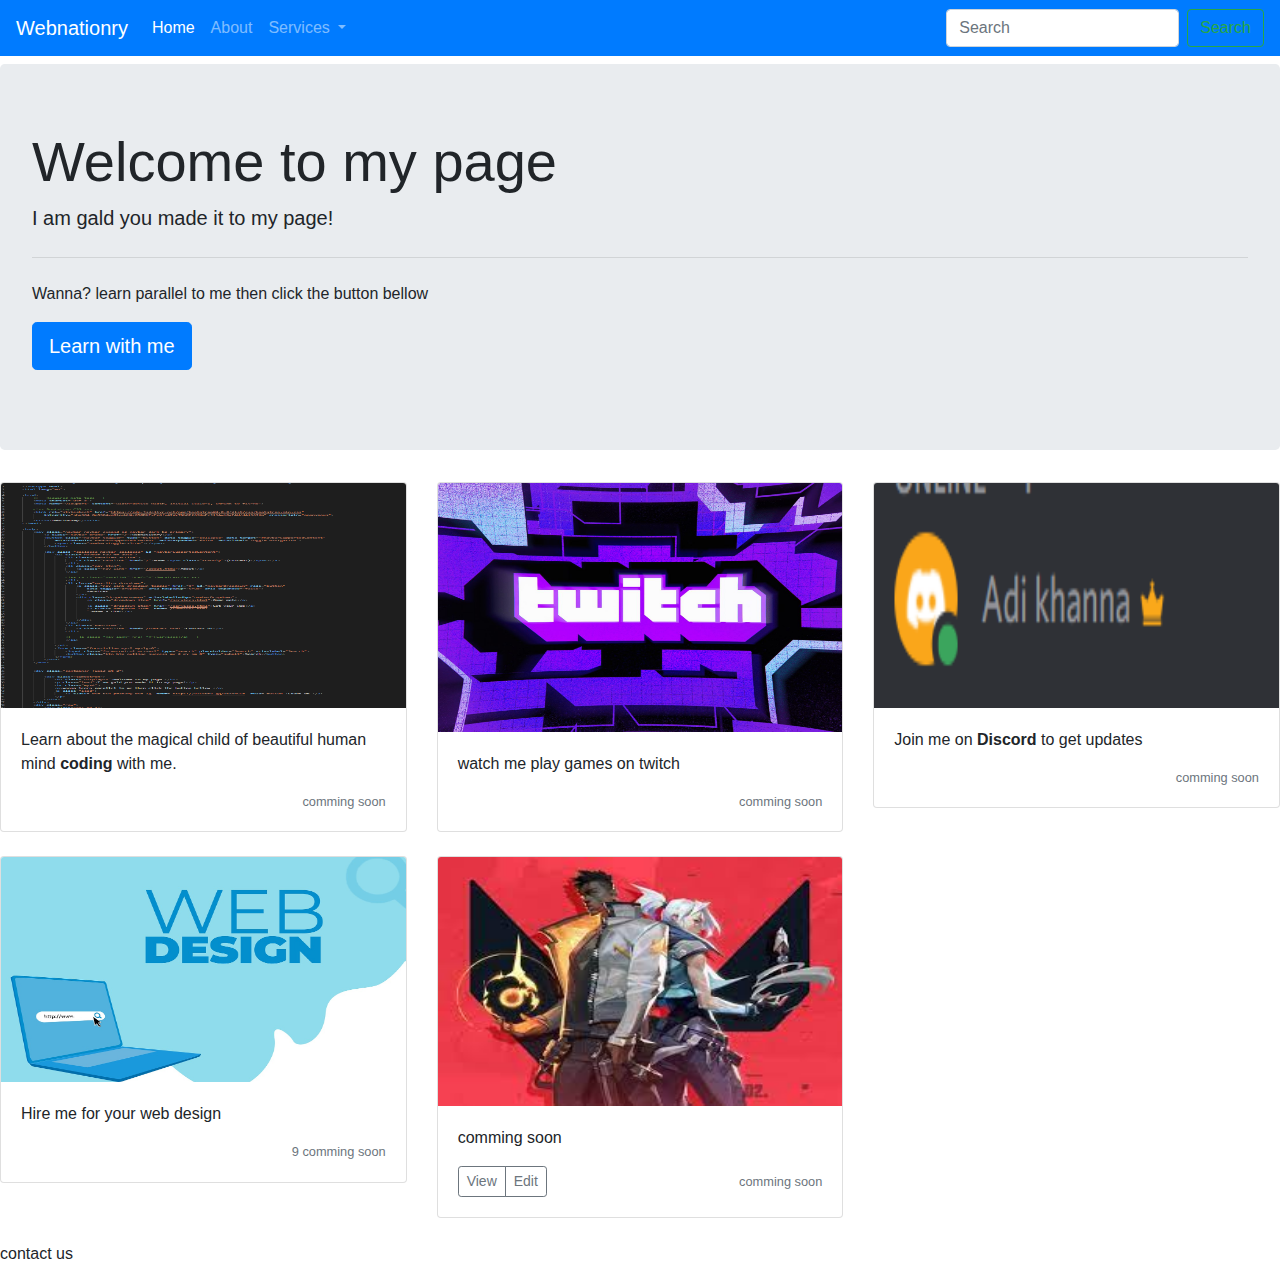
<file: index.html>
<!doctype html>
<html lang="en">

<head>
    <!-- Required meta tags -->
    <meta charset="utf-8">
    <meta name="viewport" content="width=device-width, initial-scale=1, shrink-to-fit=no">

    <!-- Bootstrap CSS -->
    <link rel="stylesheet" href="https://cdn.jsdelivr.net/npm/bootstrap@4.0.0/dist/css/bootstrap.min.css"
        integrity="sha384-Gn5384xqQ1aoWXA+058RXPxPg6fy4IWvTNh0E263XmFcJlSAwiGgFAW/dAiS6JXm" crossorigin="anonymous">

    <title>webtionary</title>
</head>

<body>
    <nav class="navbar navbar-expand-lg navbar-dark bg-primary">
        <a class="navbar-brand" href="/">Webnationry</a>
        <button class="navbar-toggler" type="button" data-toggle="collapse" data-target="#navbarSupportedContent"
            aria-controls="navbarSupportedContent" aria-expanded="false" aria-label="Toggle navigation">
            <span class="navbar-toggler-icon"></span>
        </button>

        <div class="collapse navbar-collapse" id="navbarSupportedContent">
            <ul class="navbar-nav mr-auto">
                <li class="nav-item active">
                    <a class="nav-link" href="/">Home <span class="sr-only">(current)</span></a>
                </li>
                <li class="nav-item">
                    <a class="nav-link" href="/about.html">About</a>
                </li>

                <!-- <a class="nav-link" href="#">Services</a> -->
                </li>
                <li class="nav-item dropdown">
                    <a class="nav-link dropdown-toggle" href="#" id="navbarDropdown" role="button"
                        data-toggle="dropdown" aria-haspopup="true" aria-expanded="false">
                        Services
                    </a>
                    <div class="dropdown-menu" aria-labelledby="navbarDropdown">
                        <a class="dropdown-item" href="/services.html">Game mate</a>

                        <a class="dropdown-item" href="/services.html">Get your web</a>
                        <a class="dropdown-item" href="/services.html
                        ">Have a chat</a>


                    </div>
                </li>
                <!-- <li class="nav-item">
                    <a class="nav-link" href="/contact.html">Contact us</a>
                </li> -->

                <!-- <a class="nav-link" href="#">Services</a> -->
                </li>

            </ul>
            <form class="form-inline my-2 my-lg-0">
                <input class="form-control mr-sm-2" type="search" placeholder="Search" aria-label="Search">
                <button class="btn btn-outline-success my-2 my-sm-0" type="submit">Search</button>
            </form>
        </div>
    </nav>
    <!-- <div class="alert alert-warning alert-dismissible fade show" role="alert">
        <strong>Holy guacamole!</strong> You should check in on some of those fields below.
        <button type="button" class="close" data-dismiss="alert" aria-label="Close">
          <span aria-hidden="true">&times;</span>
        </button>
      </div> -->

    <div class="container-fulid mt-2">

        <div class="jumbotron">
            <h1 class="display-4">Welcome to my page </h1>
            <p class="lead">I am gald you made it to my page!</p>
            <hr class="my-4">
            <p>Wanna? learn parallel to me then click the button bellow </p>
            <p class="lead">
                <a class="btn btn-primary btn-lg" href="https://discord.gg/UEA4hGG8" target="_blank" role="button">Learn with me</a>
            </p>
        </div>
    </div>
    <div class="row">
        <div class="col-md-4">
          <div class="card mb-4 box-shadow">
            <img class="card-img-top" data-src="holder.js/100px225?theme=thumb&amp;bg=55595c&amp;fg=eceeef&amp;text=Thumbnail" alt="Thumbnail [100%x225]" style="height: 225px; width: 100%; display: block;" src=" CODEING.png" data-holder-rendered="true">
            <div class="card-body">
              <p class="card-text"> Learn about the magical child of beautiful human mind <strong>coding</strong> with me. </p>
              <div class="d-flex justify-content-between align-items-center">
                <div class="btn-group">
                  <!-- <button type="button" class="btn btn-sm btn-outline-secondary">View</button> -->
                   
                </div>
                <small class="text-muted">comming soon</small>
              </div>
            </div>
          </div>
        </div>
        <div class="col-md-4">
          <div class="card mb-4 box-shadow">
            <img class="card-img-top" data-src="holder.js/100px225?theme=thumb&amp;bg=55595c&amp;fg=eceeef&amp;text=Thumbnail" alt="Thumbnail [100%x225]" src="twitch.jpg " width="892ptx" height="249ptx">
            <div class="card-body">
              <p class="card-text"> watch me play games on twitch</p>
              <div class="d-flex justify-content-between align-items-center">
                <div class="btn-group">
                  <!-- <button type="button" class="btn btn-sm btn-outline-secondary">View</button>
                  <button type="button" class="btn btn-sm btn-outline-secondary">Edit</button> -->
                </div>
                <small class="text-muted"> comming soon</small>
              </div>
            </div>
          </div>
        </div>
        <div class="col-md-4">
          <div class="card mb-4 box-shadow">
            <img class="card-img-top" data-src="holder.js/100px225?theme=thumb&amp;bg=55595c&amp;fg=eceeef&amp;text=Thumbnail" alt="Thumbnail [100%x225]" src="didcord.png " data-holder-rendered="true" style="height: 225px; width: 100%; display: block;">
            <div class="card-body">
              <p class="card-text"> Join me on <strong>Discord</strong> to get updates</p>
              <div class="d-flex justify-content-between align-items-center">
                <div class="btn-group">
                  <!-- <button type="button" class="btn btn-sm btn-outline-secondary">View</button>
                  <button type="button" class="btn btn-sm btn-outline-secondary">Edit</button> -->
                </div>
                <small class="text-muted">comming soon</small>
              </div>
            </div>
          </div>
        </div>

        <div class="col-md-4">
          <div class="card mb-4 box-shadow">
            <img class="card-img-top" data-src="holder.js/100px225?theme=thumb&amp;bg=55595c&amp;fg=eceeef&amp;text=Thumbnail" alt="Thumbnail [100%x225]" src="web-design-.jpg " data-holder-rendered="true" style="height: 225px; width: 100%; display: block;">
            <div class="card-body">
              <p class="card-text"> Hire me for your web design</p>
              <div class="d-flex justify-content-between align-items-center">
                <div class="btn-group">
                  <!-- <button type="button" class="btn btn-sm btn-outline-secondary">View</button>
                  <button type="button" class="btn btn-sm btn-outline-secondary">Edit</button> -->
                </div>
                <small class="text-muted">9 comming soon</small>
              </div>
            </div>
          </div>
        </div>
        <div class="col-md-4">
          <div class="card mb-4 box-shadow">
            <img class="card-img-top" data-src="holder.js/100px225?theme=thumb&amp;bg=55595c&amp;fg=eceeef&amp;text=Thumbnail" alt="Thumbnail [100%x225]" src=" game.jfif"  width="892ptx" height="249ptx">
            <div class="card-body">
              <p class="card-text"> comming soon</p>
              <div class="d-flex justify-content-between align-items-center">
                <div class="btn-group">
                  <button type="button" class="btn btn-sm btn-outline-secondary">View</button>
                  <button type="button" class="btn btn-sm btn-outline-secondary">Edit</button>
                </div>
                <small class="text-muted">comming soon</small>
              </div>
            </div>
          </div>
        </div>
          
      </div>
       


    <!-- Optional JavaScript -->
    <!-- jQuery first, then Popper.js, then Bootstrap JS -->
    <script src="https://code.jquery.com/jquery-3.2.1.slim.min.js"
        integrity="sha384-KJ3o2DKtIkvYIK3UENzmM7KCkRr/rE9/Qpg6aAZGJwFDMVNA/GpGFF93hXpG5KkN"
        crossorigin="anonymous"></script>
    <script src="https://cdn.jsdelivr.net/npm/popper.js@1.12.9/dist/umd/popper.min.js"
        integrity="sha384-ApNbgh9B+Y1QKtv3Rn7W3mgPxhU9K/ScQsAP7hUibX39j7fakFPskvXusvfa0b4Q"
        crossorigin="anonymous"></script>
    <script src="https://cdn.jsdelivr.net/npm/bootstrap@4.0.0/dist/js/bootstrap.min.js"
        integrity="sha384-JZR6Spejh4U02d8jOt6vLEHfe/JQGiRRSQQxSfFWpi1MquVdAyjUar5+76PVCmYl"
        crossorigin="anonymous"></script>
        <div class="justify centre"> <a href="http://https://discord.gg/UEA4hGG8"></a> contact us</div>
</body>


</html>
</file>
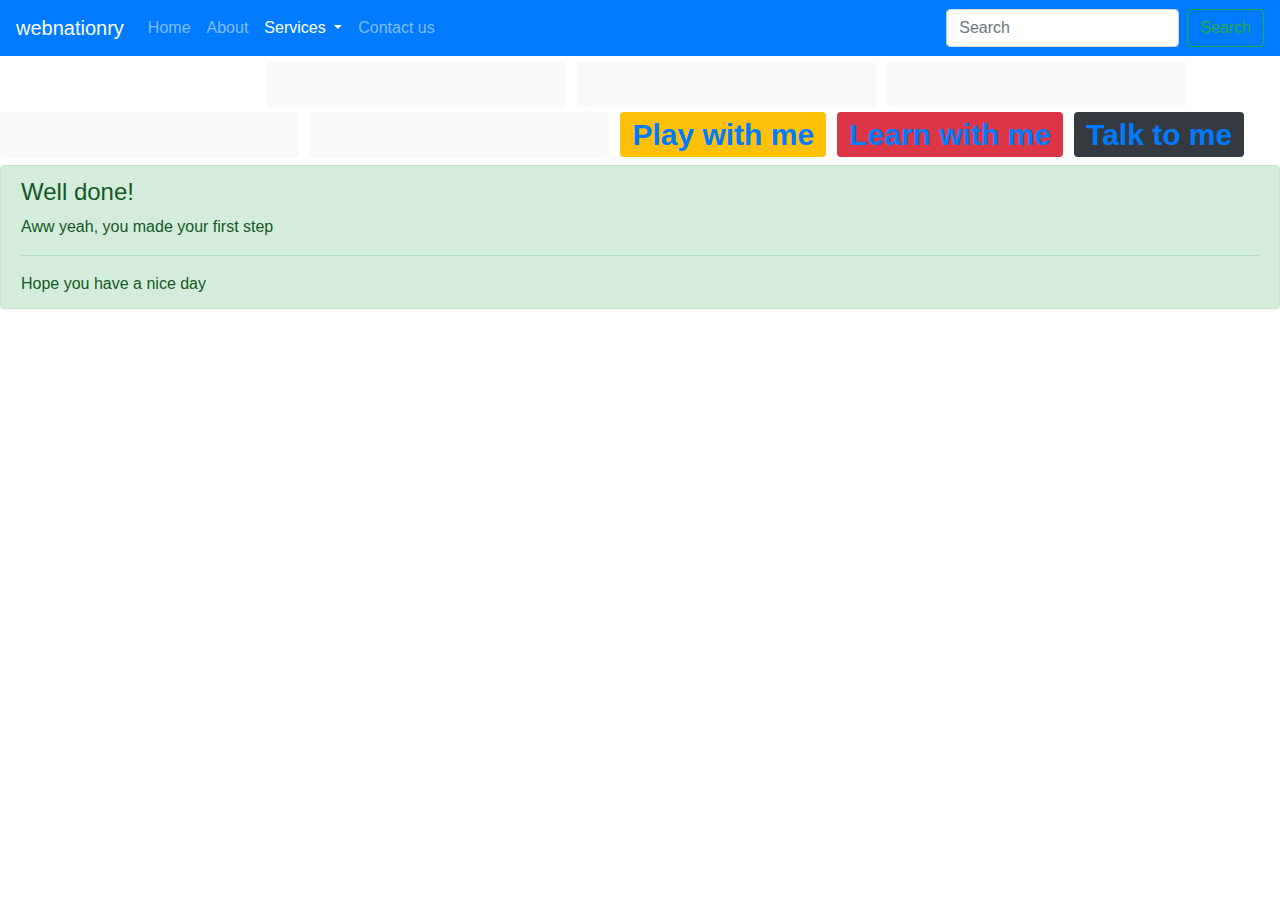
<file: services.html>
<!doctype html>
<html lang="en">

<head>
    <!-- Required meta tags -->
    <meta charset="utf-8">
    <meta name="viewport" content="width=device-width, initial-scale=1, shrink-to-fit=no">

    <!-- Bootstrap CSS -->
    <link rel="stylesheet" href="https://cdn.jsdelivr.net/npm/bootstrap@4.0.0/dist/css/bootstrap.min.css"
        integrity="sha384-Gn5384xqQ1aoWXA+058RXPxPg6fy4IWvTNh0E263XmFcJlSAwiGgFAW/dAiS6JXm" crossorigin="anonymous">

    <title>my services</title>
</head>

<body>
    <nav class="navbar navbar-expand-lg navbar-dark bg-primary">
        <a class="navbar-brand" href="/">webnationry</a>
        <button class="navbar-toggler" type="button" data-toggle="collapse" data-target="#navbarSupportedContent"
            aria-controls="navbarSupportedContent" aria-expanded="false" aria-label="Toggle navigation">
            <span class="navbar-toggler-icon"></span>
        </button>

        <div class="collapse navbar-collapse" id="navbarSupportedContent">
            <ul class="navbar-nav mr-auto">
                <li class="nav-item  ">
                    <a class="nav-link" href="/">Home <span class="sr-only">(current)</span></a>
                </li>
                <li class="nav-item">
                    <a class="nav-link" href="/about.html">About</a> </li>
                    
                    <!-- <a class="nav-link" href="#">Services</a> -->
                </li>
                <li class="nav-item dropdown">
                    <a class="nav-link dropdown-toggle active" href="#" id="navbarDropdown" role="button"
                        data-toggle="dropdown" aria-haspopup="true" aria-expanded="false">
                        Services
                    </a>
                    <div class="dropdown-menu" aria-labelledby="navbarDropdown">
                        <a class="dropdown-item" href="/services.html">Game mate</a>
    
                        <a class="dropdown-item" href="/services.html">Get your web</a>
                        <a class="dropdown-item" href="/services.html
                        ">Have a chat</a>
                       
                        
                    </div>
                </li>
                <li class="nav-item">
                    <a class="nav-link" href="/contact.html">Contact us</a> </li>
                    
                    <!-- <a class="nav-link" href="#">Services</a> -->
                </li>
                
            </ul>
            <form class="form-inline my-2 my-lg-0">
                <input class="form-control mr-sm-2" type="search" placeholder="Search" aria-label="Search">
                <button class="btn btn-outline-success my-2 my-sm-0" type="submit">Search</button>
            </form>
        </div>
    </nav>
    <div>  
<h1> &nbsp;&nbsp;&nbsp;&nbsp;&nbsp;&nbsp;&nbsp;&nbsp;&nbsp;&nbsp;&nbsp;&nbsp;&nbsp;&nbsp;&nbsp;&nbsp;&nbsp;&nbsp;&nbsp;&nbsp;&nbsp;&nbsp;&nbsp;&nbsp;<span class="badge badge-light">&nbsp;&nbsp;&nbsp;&nbsp;&nbsp;&nbsp;&nbsp;&nbsp;&nbsp;&nbsp;&nbsp;&nbsp;&nbsp;&nbsp;&nbsp;&nbsp; &nbsp;&nbsp;&nbsp;&nbsp;&nbsp;&nbsp;&nbsp;&nbsp;&nbsp;&nbsp; &nbsp; &nbsp; &nbsp; </span>
<span class="badge badge-light">&nbsp;&nbsp;&nbsp;&nbsp;&nbsp;&nbsp;&nbsp;&nbsp;&nbsp;&nbsp;&nbsp;&nbsp;&nbsp;&nbsp;&nbsp;&nbsp; &nbsp;&nbsp;&nbsp;&nbsp;&nbsp;&nbsp;&nbsp;&nbsp;&nbsp;&nbsp; &nbsp; &nbsp; &nbsp; </span>
<span class="badge badge-light">&nbsp;&nbsp;&nbsp;&nbsp;&nbsp;&nbsp;&nbsp;&nbsp;&nbsp;&nbsp;&nbsp;&nbsp;&nbsp;&nbsp;&nbsp;&nbsp; &nbsp;&nbsp;&nbsp;&nbsp;&nbsp;&nbsp;&nbsp;&nbsp;&nbsp;&nbsp; &nbsp; &nbsp; &nbsp; </span>
<span class="badge badge-light">&nbsp;&nbsp;&nbsp;&nbsp;&nbsp;&nbsp;&nbsp;&nbsp;&nbsp;&nbsp;&nbsp;&nbsp;&nbsp;&nbsp;&nbsp;&nbsp; &nbsp;&nbsp;&nbsp;&nbsp;&nbsp;&nbsp;&nbsp;&nbsp;&nbsp;&nbsp; &nbsp; &nbsp; &nbsp; </span>
<span class="badge badge-light">&nbsp;&nbsp;&nbsp;&nbsp;&nbsp;&nbsp;&nbsp;&nbsp;&nbsp;&nbsp;&nbsp;&nbsp;&nbsp;&nbsp;&nbsp;&nbsp; &nbsp;&nbsp;&nbsp;&nbsp;&nbsp;&nbsp;&nbsp;&nbsp;&nbsp;&nbsp; &nbsp; &nbsp; &nbsp; </span>
<span class="badge badge-warning"><a href="http://discord.gg/UEA4hGG8" target="_blank" rel="noopener noreferrer">Play with me</a></span>
<span class="badge badge-danger"><a href="http://discord.gg/UEA4hGG8" target="_blank" rel="noopener noreferrer">Learn with me</a></span>
<span class="badge badge-dark"> <a href="http://discord.gg/UEA4hGG8" target="_blank" rel="noopener noreferrer">Talk to me</a></span></div></h1>
    <div class="alert alert-success" role="alert">
        <h4 class="alert-heading">Well done!</h4>
        <p>Aww yeah, you made your first step</p>
        <hr>
        <p class="mb-0" > Hope you have a nice day</p>
      </div>

    <!-- Optional JavaScript -->
    <!-- jQuery first, then Popper.js, then Bootstrap JS -->
    <script src="https://code.jquery.com/jquery-3.2.1.slim.min.js"
        integrity="sha384-KJ3o2DKtIkvYIK3UENzmM7KCkRr/rE9/Qpg6aAZGJwFDMVNA/GpGFF93hXpG5KkN"
        crossorigin="anonymous"></script>
    <script src="https://cdn.jsdelivr.net/npm/popper.js@1.12.9/dist/umd/popper.min.js"
        integrity="sha384-ApNbgh9B+Y1QKtv3Rn7W3mgPxhU9K/ScQsAP7hUibX39j7fakFPskvXusvfa0b4Q"
        crossorigin="anonymous"></script>
    <script src="https://cdn.jsdelivr.net/npm/bootstrap@4.0.0/dist/js/bootstrap.min.js"
        integrity="sha384-JZR6Spejh4U02d8jOt6vLEHfe/JQGiRRSQQxSfFWpi1MquVdAyjUar5+76PVCmYl"
        crossorigin="anonymous"></script>
</body>

</html>
</file>
